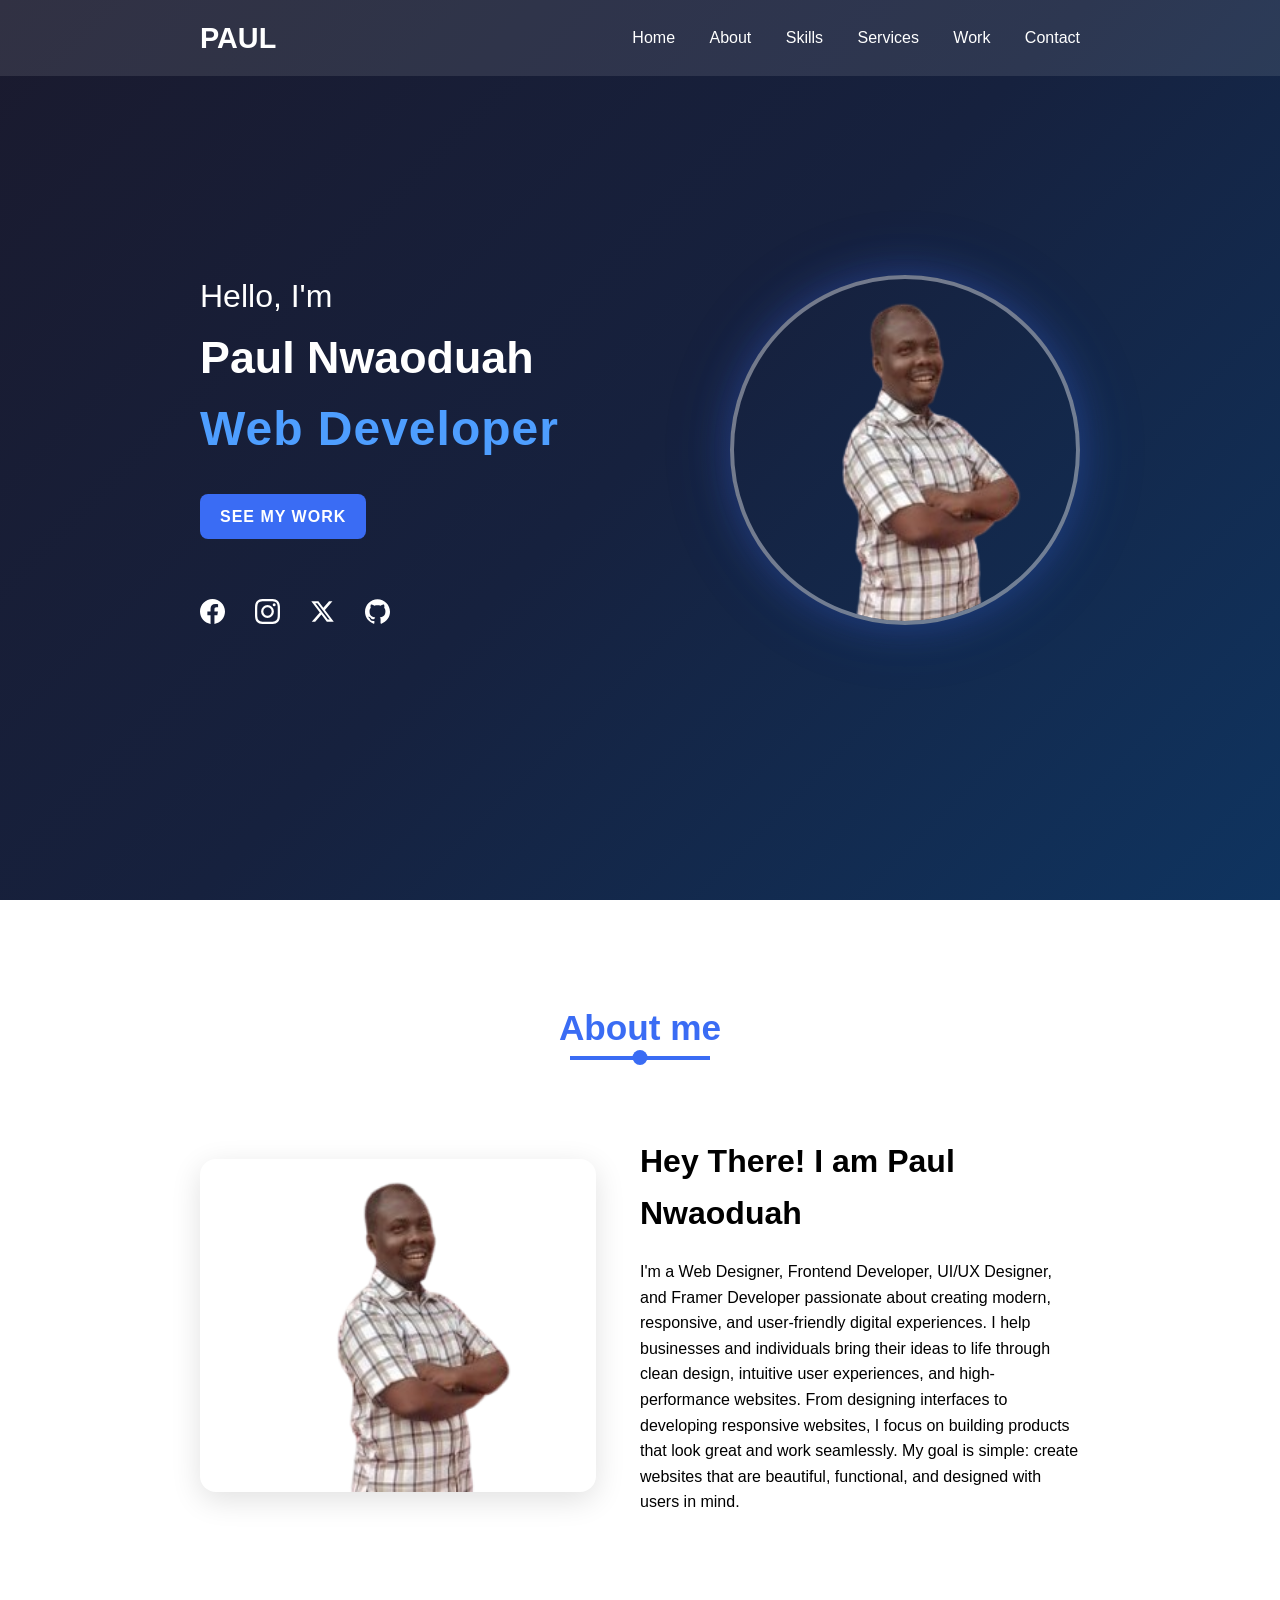
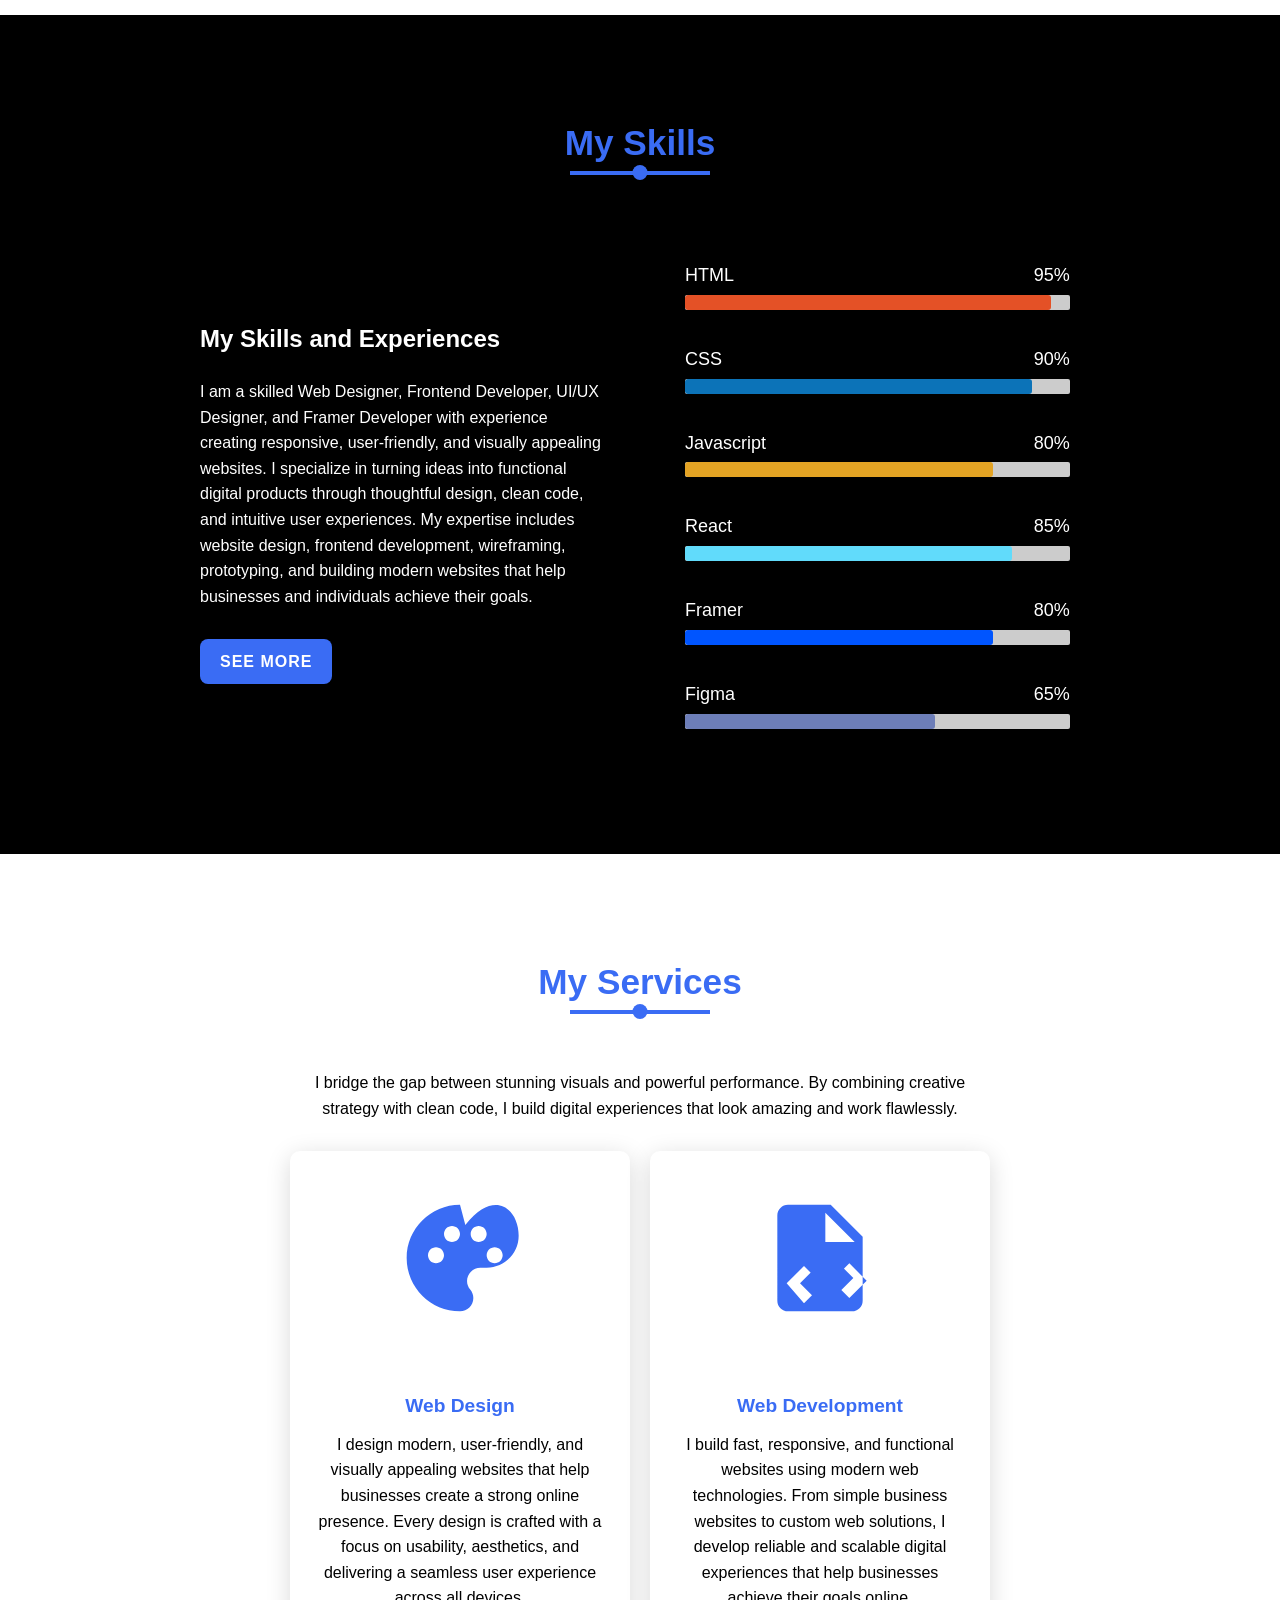
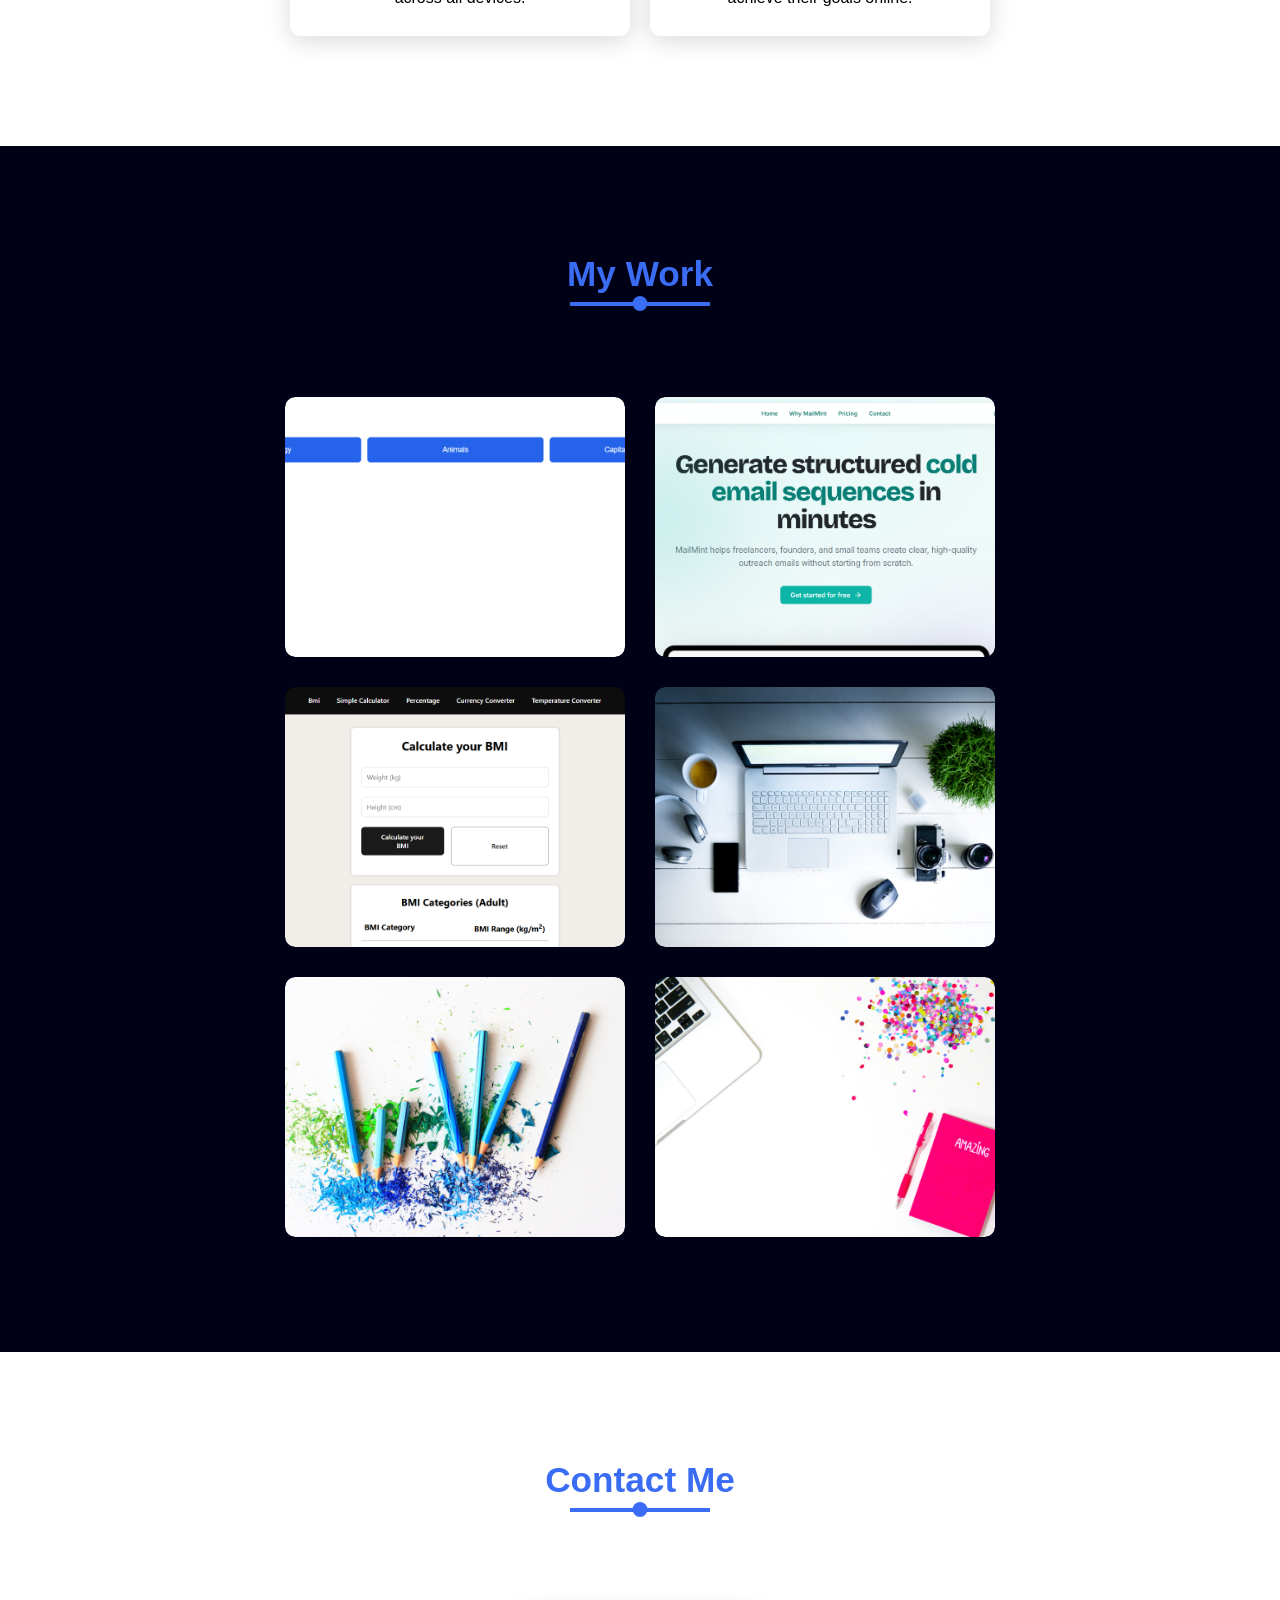
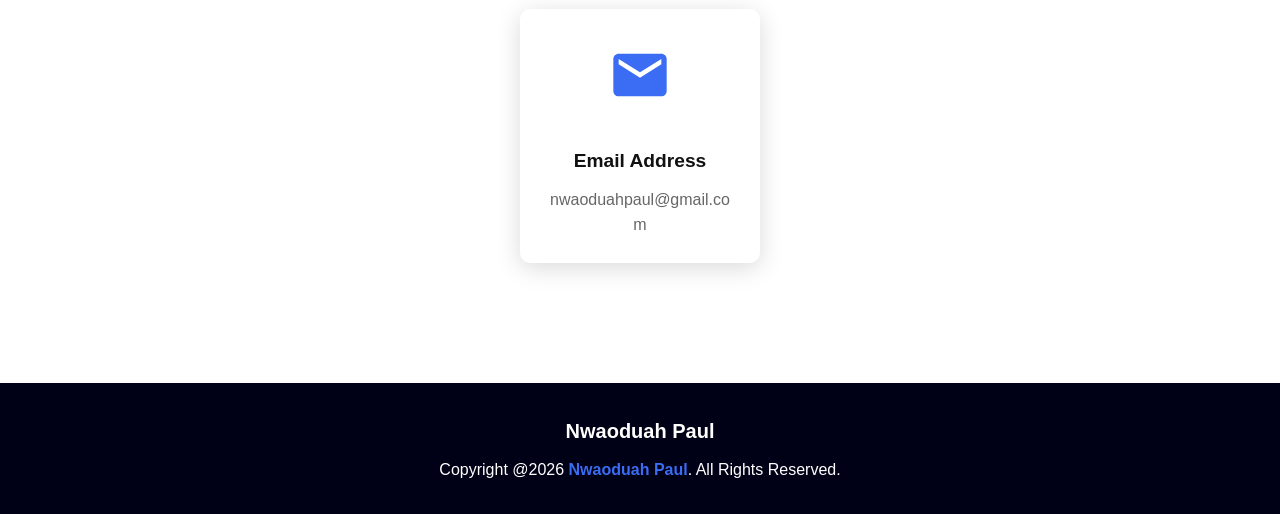
<file: index.html>
<!DOCTYPE html>
<html lang="en">
<head>
    <meta charset="UTF-8">
    <meta name="viewport" content="width=device-width, initial-scale=1.0">
    <title>Paul Portfolio</title>
    <link rel="stylesheet" href="style.css">
</head>
<body>

    <header>
        <a href="" class="brand reveal zoom-in" data-delay="1000">Paul</a>
        <div class="menu-btn"></div>
        <div class="navigation">
            <a href="#main" class="reveal fade-up" data-delay="100">Home</a>
            <a href="#about" class="reveal fade-up" data-delay="200">About</a>
            <a href="#skills" class="reveal fade-up" data-delay="300">Skills</a>
            <a href="#services" class="reveal fade-up" data-delay="400">Services</a>
            <a href="#work" class="reveal fade-up" data-delay="500">Work</a>
            <a href="#contact" class="reveal fade-up" data-delay="600">Contact</a>
        </div>
    </header>

    <section class="main" id="main">
        <div class="content">
            <h2 class="reveal fade-right" data-delay="800">Hello, I'm <br><span>Paul Nwaoduah</span></h2>
            <div class="animated-text reveal fade-left" data-delay="900">
                <h3>Web Developer</h3>
                <h3>Web Designer</h3>
                <h3>Framer Developer</h3>
                <h3>React Developer</h3>
                <h3>UI/UX Designer</h3>
                <h3>Web Developer</h3>
            </div>
            <a href="#work" class="btn reveal zoom-out" data-delay="1000">See My Work</a>
            <div class="media-icons">
                <a href="#" class="reveal fade-in" data-delay="1200">
                    <svg xmlns="http://www.w3.org/2000/svg" viewBox="0 0 24 24" fill="currentColor"><path d="M24 12.073c0-6.627-5.373-12-12-12s-12 5.373-12 12c0 5.99 4.388 10.954 10.125 11.854v-8.385H7.078v-3.47h3.047V9.43c0-3.007 1.792-4.669 4.533-4.669 1.312 0 2.686.235 2.686.235v2.953H15.83c-1.491 0-1.956.925-1.956 1.874v2.25h3.328l-.532 3.47h-2.796v8.385C19.612 23.027 24 18.062 24 12.073z"/></svg>
                </a>
                <a href="#" class="reveal fade-in" data-delay="1300">
                    <svg xmlns="http://www.w3.org/2000/svg" viewBox="0 0 24 24" fill="currentColor"><path d="M12 2.163c3.204 0 3.584.012 4.85.07 3.252.148 4.771 1.691 4.919 4.919.058 1.265.069 1.645.069 4.849 0 3.205-.012 3.584-.069 4.849-.149 3.225-1.664 4.771-4.919 4.919-1.266.058-1.644.07-4.85.07-3.204 0-3.584-.012-4.849-.07-3.26-.149-4.771-1.699-4.919-4.92-.058-1.265-.07-1.644-.07-4.849 0-3.204.013-3.583.07-4.849.149-3.227 1.664-4.771 4.919-4.919 1.266-.057 1.645-.069 4.849-.069zM12 0C8.741 0 8.333.014 7.053.072 2.695.272.273 2.69.073 7.052.014 8.333 0 8.741 0 12c0 3.259.014 3.668.072 4.948.2 4.358 2.618 6.78 6.98 6.98C8.333 23.986 8.741 24 12 24c3.259 0 3.668-.014 4.948-.072 4.354-.2 6.782-2.618 6.979-6.98.059-1.28.073-1.689.073-4.948 0-3.259-.014-3.667-.072-4.947-.196-4.354-2.617-6.78-6.979-6.98C15.668.014 15.259 0 12 0zm0 5.838a6.162 6.162 0 100 12.324 6.162 6.162 0 000-12.324zM12 16a4 4 0 110-8 4 4 0 010 8zm6.406-11.845a1.44 1.44 0 100 2.881 1.44 1.44 0 000-2.881z"/></svg>
                </a>
                <a href="#" class="reveal fade-in" data-delay="1400">
                    <svg xmlns="http://www.w3.org/2000/svg" viewBox="0 0 24 24" fill="currentColor"><path d="M18.244 2.25h3.308l-7.227 8.26 8.502 11.24H16.17l-5.214-6.817L4.99 21.75H1.68l7.73-8.835L1.254 2.25H8.08l4.713 6.231zm-1.161 17.52h1.833L7.084 4.126H5.117z"/></svg>
                </a>
                <a href="#" class="reveal fade-in" data-delay="1500">
                    <svg xmlns="http://www.w3.org/2000/svg" viewBox="0 0 24 24" fill="currentColor"><path d="M12 .297c-6.63 0-12 5.373-12 12 0 5.303 3.438 9.8 8.205 11.385.6.113.82-.258.82-.577 0-.285-.01-1.04-.015-2.04-3.338.724-4.042-1.61-4.042-1.61C4.422 18.07 3.633 17.7 3.633 17.7c-1.087-.744.084-.729.084-.729 1.205.084 1.838 1.236 1.838 1.236 1.07 1.835 2.809 1.305 3.495.998.108-.776.417-1.305.76-1.605-2.665-.3-5.466-1.332-5.466-5.93 0-1.31.465-2.38 1.235-3.22-.135-.303-.54-1.523.105-3.176 0 0 1.005-.322 3.3 1.23.96-.267 1.98-.399 3-.405 1.02.006 2.04.138 3 .405 2.28-1.552 3.285-1.23 3.285-1.23.645 1.653.24 2.873.12 3.176.765.84 1.23 1.91 1.23 3.22 0 4.61-2.805 5.625-5.475 5.92.42.36.81 1.096.81 2.22 0 1.606-.015 2.896-.015 3.286 0 .315.21.69.825.57C20.565 22.092 24 17.592 24 12.297c0-6.627-5.373-12-12-12"/></svg>
                </a>
            </div>
        </div>
        <div class="main-img reveal fade-left" data-delay="800">
            <img src="Image/mypic.png" alt="Paul Nwaoduah">
        </div>
    </section>

    <!-- About Section -->
    <section class="about" id="about">
        <div class="title reveal">
            <h2 class="section-title reveal fade-up" data-delay="1000">About me</h2>
        </div>
        <div class="content">
            <div class="column col-left reveal">
                <div class="img-card reveal fade-right" data-delay="200">
                    <img src="Image/mypic.png" alt="Paul Nwaoduah">
                </div>
            </div>
            <div class="column col-right reveal">
                <h2 class="content-title reveal fade-left" data-delay="200">Hey There! I am Paul Nwaoduah</h2>
                <p class="paragraph-text reveal flip-up" data-delay="400">I'm a Web Designer, Frontend Developer, UI/UX Designer, and Framer Developer passionate about creating modern, responsive, and user-friendly digital experiences.

I help businesses and individuals bring their ideas to life through clean design, intuitive user experiences, and high-performance websites. From designing interfaces to developing responsive websites, I focus on building products that look great and work seamlessly.

My goal is simple: create websites that are beautiful, functional, and designed with users in mind.
            </div>
        </div>
    </section>

    <!-- Skills Section -->
    <section class="skills" id="skills">
        <div class="title">
            <h2 class="section-title reveal fade-up" data-delay="1000">My Skills</h2>
        </div>
        <div class="content">
            <div class="column col-left">
                <h2 class="content-title reveal fade-right" data-delay="200">My Skills and Experiences</h2>
                <div class="paragraph-text reveal flip-down" data-delay="300">I am a skilled Web Designer, Frontend Developer, UI/UX Designer, and Framer Developer with experience creating responsive, user-friendly, and visually appealing websites. I specialize in turning ideas into functional digital products through thoughtful design, clean code, and intuitive user experiences. My expertise includes website design, frontend development, wireframing, prototyping, and building modern websites that help businesses and individuals achieve their goals.</div>
                <a href="#" class="btn reveal zoom-in-right" data-delay="400">See more</a>
            </div>
            <div class="column col-right">
                <div class="bar">
                    <div class="info reveal flip-up" data-delay="100">
                        <span>HTML</span>
                        <span>95%</span>
                    </div>
                    <div class="line html reveal zoom-in-right" data-delay="140"></div>
                </div>
                <div class="bar">
                    <div class="info reveal flip-up" data-delay="200">
                        <span>CSS</span>
                        <span>90%</span>
                    </div>
                    <div class="line css reveal zoom-in-right" data-delay="240"></div>
                </div>
                <div class="bar">
                    <div class="info reveal flip-up" data-delay="300">
                        <span>Javascript</span>
                        <span>80%</span>
                    </div>
                    <div class="line javascript reveal zoom-in-right" data-delay="340"></div>
                </div>
                <div class="bar">
                    <div class="info reveal flip-up" data-delay="400">
                        <span>React</span>
                        <span>85%</span>
                    </div>
                    <div class="line react reveal zoom-in-right" data-delay="440"></div>
                </div>
                <div class="bar">
                    <div class="info reveal flip-up" data-delay="500">
                        <span>Framer</span>
                        <span>80%</span>
                    </div>
                    <div class="line framer reveal zoom-in-right" data-delay="540"></div>
                </div>
                <div class="bar">
                    <div class="info reveal flip-up" data-delay="500">
                        <span>Figma</span>
                        <span>65%</span>
                    </div>
                    <div class="line figma reveal zoom-in-right" data-delay="540"></div>
                </div>
            </div>
        </div>
    </section>

    <!-- Services Section -->
    <section class="services" id="services">
        <div class="title">
            <h2 class="section-title reveal fade-up" data-delay="1000">My Services</h2>
            <p class="reveal fade-up" data-delay="200">I bridge the gap between stunning visuals and powerful performance. By combining creative strategy with clean code, I build digital experiences that look amazing and work flawlessly.</p>
        </div>
        <div class="content">
            <div class="card reveal fade-right" data-delay="400">
                <div class="service-icon">
                    <svg xmlns="http://www.w3.org/2000/svg" viewBox="0 0 24 24" fill="currentColor"><path d="M12 2C6.49 2 2 6.49 2 12s4.49 10 10 10c1.38 0 2.5-1.12 2.5-2.5 0-.61-.23-1.16-.59-1.59-.37-.43-.59-.98-.59-1.59 0-1.38 1.12-2.5 2.5-2.5H17c3.31 0 6-2.69 6-6 0-4.96-4.49-9-10-2zM7.5 13c-.83 0-1.5-.67-1.5-1.5S6.67 10 7.5 10s1.5.67 1.5 1.5S8.33 13 7.5 13zm3-4C9.67 9 9 8.33 9 7.5S9.67 6 10.5 6s1.5.67 1.5 1.5S11.33 9 10.5 9zm5 0c-.83 0-1.5-.67-1.5-1.5S14.67 6 15.5 6s1.5.67 1.5 1.5S16.33 9 15.5 9zm3 4c-.83 0-1.5-.67-1.5-1.5S17.67 10 18.5 10s1.5.67 1.5 1.5S19.33 13 18.5 13z"/></svg>
                </div>
                <div class="info">
                    <h3>Web Design</h3>
                    <p>I design modern, user-friendly, and visually appealing websites that help businesses create a strong online presence. Every design is crafted with a focus on usability, aesthetics, and delivering a seamless user experience across all devices.
</p>
                </div>
            </div>

            <div class="card reveal fade-left" data-delay="400">
                <div class="service-icon">
                    <svg xmlns="http://www.w3.org/2000/svg" viewBox="0 0 24 24" fill="currentColor"><path d="M14 2H6c-1.1 0-2 .9-2 2v16c0 1.1.9 2 2 2h12c1.1 0 2-.9 2-2V8l-6-6zm-1 7V3.5L18.5 9H13zm-2.5 5.5l-2.25 2.25 2.25 2.25-1.5 1.5L5.75 16.75l3.25-3.25 1.5 1.5zm5.5 0l1.5-1.5 3.25 3.25-3.25 3.25-1.5-1.5 2.25-2.25-2.25-2.25z"/></svg>
                </div>
                <div class="info">
                    <h3>Web Development</h3>
                    <p>I build fast, responsive, and functional websites using modern web technologies. From simple business websites to custom web solutions, I develop reliable and scalable digital experiences that help businesses achieve their goals online.
</p>
                </div>
            </div>
        </div>
    </section>

    <!-- Work Section -->
    <section class="work" id="work">
        <div class="title">
            <h2 class="section-title reveal fade-up" data-delay="1000">My Work</h2>
        </div>
       
        <div class="content">
            <a href="word-puzzle.html" target="_blank">
                <div class="card reveal fade-right" data-delay="200">
                    <div class="card-img">
                        <img src="Image/word puzzle.png" alt="word puzzle">
                    </div>
                </div>
            </a>
            <a href="mailmint.html" target="_blank">
                <div class="card reveal fade-up" data-delay="200">
                    <div class="card-img">
                        <img src="Image/Mailmint1.png" alt="mailmint">
                    </div>
                </div>
            </a>
            
            <a href="calculate.html" target="_blank">
            <div class="card reveal fade-left" data-delay="200">
                <div class="card-img">
                    <img src="Image/calculate.png" alt="calculator">
                </div>
            </div>
            </a>
            <div class="card reveal fade-right" data-delay="400">
                <div class="card-img">
                    <img src="Image/work4.jpg" alt="Work 4">
                </div>
            </div>
            <div class="card reveal fade-up" data-delay="400">
                <div class="card-img">
                    <img src="Image/work5.jpg" alt="Work 5">
                </div>
            </div>
            <div class="card reveal fade-left" data-delay="400">
                <div class="card-img">
                    <img src="Image/work6.jpg" alt="Work 6">
                </div>
            </div>
        </div>
    </section>

    <!-- Contact Section -->
    <section class="contact" id="contact">
        <div class="title reveal">
            <h2 class="section-title">Contact Me</h2>
        </div>
        <div class="content">
            <div class="row">
                <div class="card reveal">
                    <div class="contact-icon">
                        <svg xmlns="http://www.w3.org/2000/svg" viewBox="0 0 24 24" fill="currentColor"><path d="M20 4H4c-1.1 0-2 .9-2 2v12c0 1.1.9 2 2 2h16c1.1 0 2-.9 2-2V6c0-1.1-.9-2-2-2zm0 4l-8 5-8-5V6l8 5 8-5v2z"/></svg>
                    </div>
                    <div class="info">
                        <h3>Email Address</h3>
                        <span>nwaoduahpaul@gmail.com</span>
                    </div>
                </div>
            </div>
        </div>
    </section>

    <footer class="footer">
        <span class="footer-title">Nwaoduah Paul</span>
        <p>Copyright @2026 <a href="#">Nwaoduah Paul</a>. All Rights Reserved.</p>
    </footer>

    <script>
        // Scroll Reveal Animation (Intersection Observer)
        const observer = new IntersectionObserver((entries) => {
            entries.forEach(entry => {
                if (entry.isIntersecting) {
                    entry.target.classList.add('active');
                }
            });
        }, { threshold: 0.1 });

        document.querySelectorAll('.reveal').forEach(el => {
            if (el.dataset.delay) {
                el.style.transitionDelay = el.dataset.delay + 'ms';
            }
            observer.observe(el);
        });

        // Mobile menu toggle
        const menuBtn = document.querySelector(".menu-btn");
        const navigation = document.querySelector(".navigation");
        const navigationItems = document.querySelectorAll(".navigation a");

        menuBtn.addEventListener("click", () => {
            menuBtn.classList.toggle("active");
            navigation.classList.toggle("active");
        });

        // Close menu on link click
        navigationItems.forEach((item) => {
            item.addEventListener("click", () => {
                menuBtn.classList.remove("active");
                navigation.classList.remove("active");
            });
        });

        // Sticky header
        window.addEventListener("scroll", () => {
            const header = document.querySelector("header");
            header.classList.toggle("sticky", window.scrollY > 0);
        });
    </script>
</body>
</html>
</file>
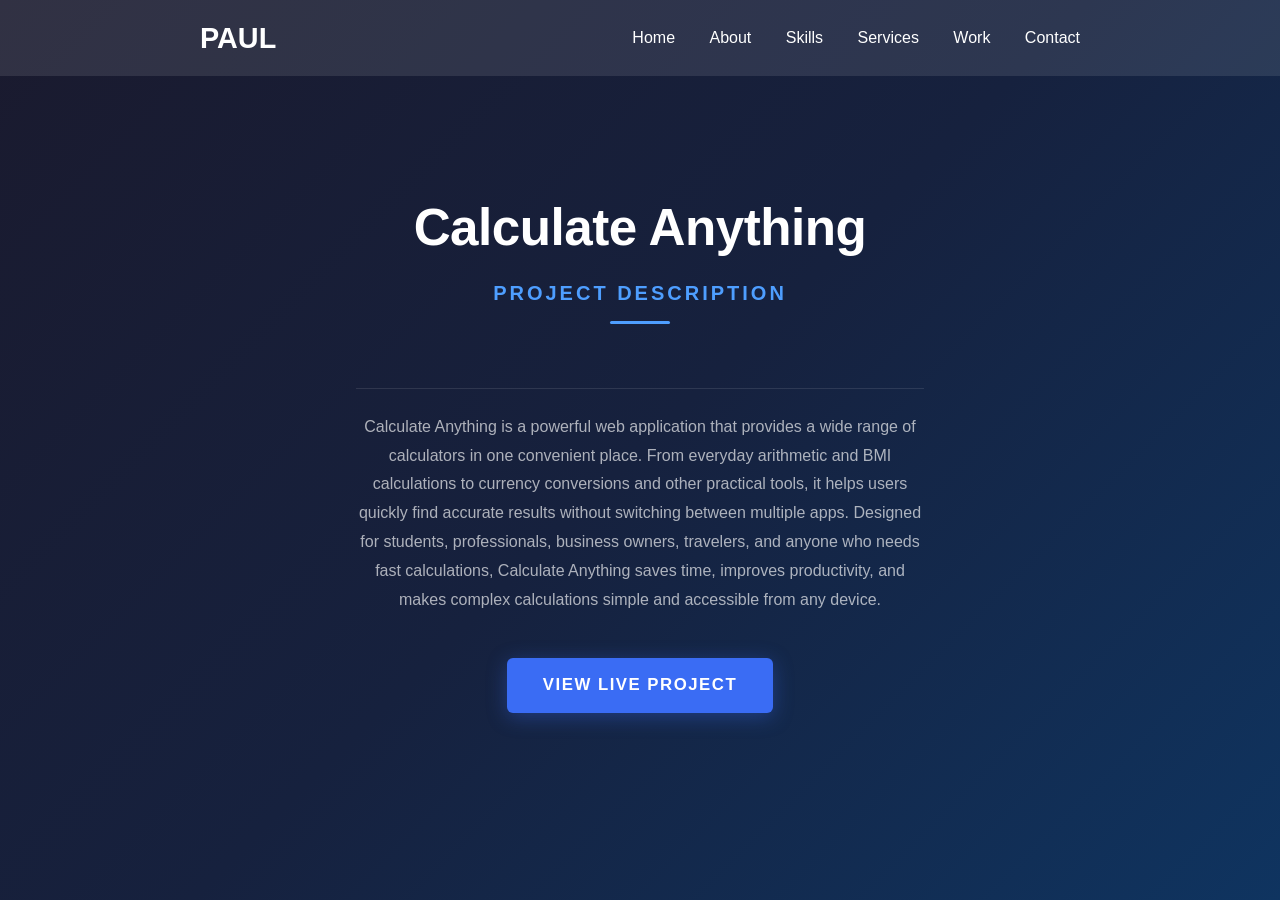
<file: calculate.html>
<!DOCTYPE html>
<html lang="en">
<head>
    <meta charset="UTF-8">
    <meta name="viewport" content="width=device-width, initial-scale=1.0">
    <link rel="stylesheet" href="style.css"> 
    <link rel="stylesheet" href="calculate.css">    
       
    <title>Calculate Anything</title>
</head>
<body>
        <header>
            <a href="index.html" class="brand reveal zoom-in" data-delay="1000">Paul</a>
            <div class="menu-btn"></div>
            <div class="navigation">
                <a href="index.html" class="reveal fade-up" data-delay="100">Home</a>
                <a href="#about" class="reveal fade-up" data-delay="200">About</a>
                <a href="#skills" class="reveal fade-up" data-delay="300">Skills</a>
                <a href="#services" class="reveal fade-up" data-delay="400">Services</a>
                <a href="#work" class="reveal fade-up" data-delay="500">Work</a>
                <a href="#contact" class="reveal fade-up" data-delay="600">Contact</a>
            </div>
        </header>

        <section class="main">
            <div class="content project-content">
                <h1 class="project-title load-anim">Calculate Anything</h1>
                <h3 class="project-subtitle load-anim" style="animation-delay: 0.2s">Project Description</h3>
                <p class="reveal fade-up" data-delay="100">Calculate Anything is a powerful web application that
                    provides a wide range of calculators in one convenient place. From everyday arithmetic and
                    BMI calculations to currency conversions and other practical tools, it helps users quickly 
                    find accurate results without switching between multiple apps.
                     Designed for students, professionals, business owners, travelers, and anyone who needs fast 
                    calculations, Calculate Anything saves time, improves productivity, and makes complex calculations 
                    simple and accessible from any device.
                </p>
                <a href="https://pen-calculate.vercel.app/" target="_blank" class="project-btn reveal fade-up" data-delay="300">View Live Project</a>
            </div>
        </section>

    <script>
        // Scroll Reveal Animation (Intersection Observer)
        const observer = new IntersectionObserver((entries) => {
            entries.forEach(entry => {
                if (entry.isIntersecting) {
                    entry.target.classList.add('active');
                }
            });
        }, { threshold: 0.1 });

        document.querySelectorAll('.reveal').forEach(el => {
            if (el.dataset.delay) {
                el.style.transitionDelay = el.dataset.delay + 'ms';
            }
            observer.observe(el);
        });

        // Mobile menu toggle
        const menuBtn = document.querySelector(".menu-btn");
        const navigation = document.querySelector(".navigation");
        const navigationItems = document.querySelectorAll(".navigation a");

        menuBtn.addEventListener("click", () => {
            menuBtn.classList.toggle("active");
            navigation.classList.toggle("active");
        });

        // Close menu on link click
        navigationItems.forEach((item) => {
            item.addEventListener("click", () => {
                menuBtn.classList.remove("active");
                navigation.classList.remove("active");
            });
        });

        // Sticky header
        window.addEventListener("scroll", () => {
            const header = document.querySelector("header");
            header.classList.toggle("sticky", window.scrollY > 0);
        });
    </script>
</body>
</html>
</file>
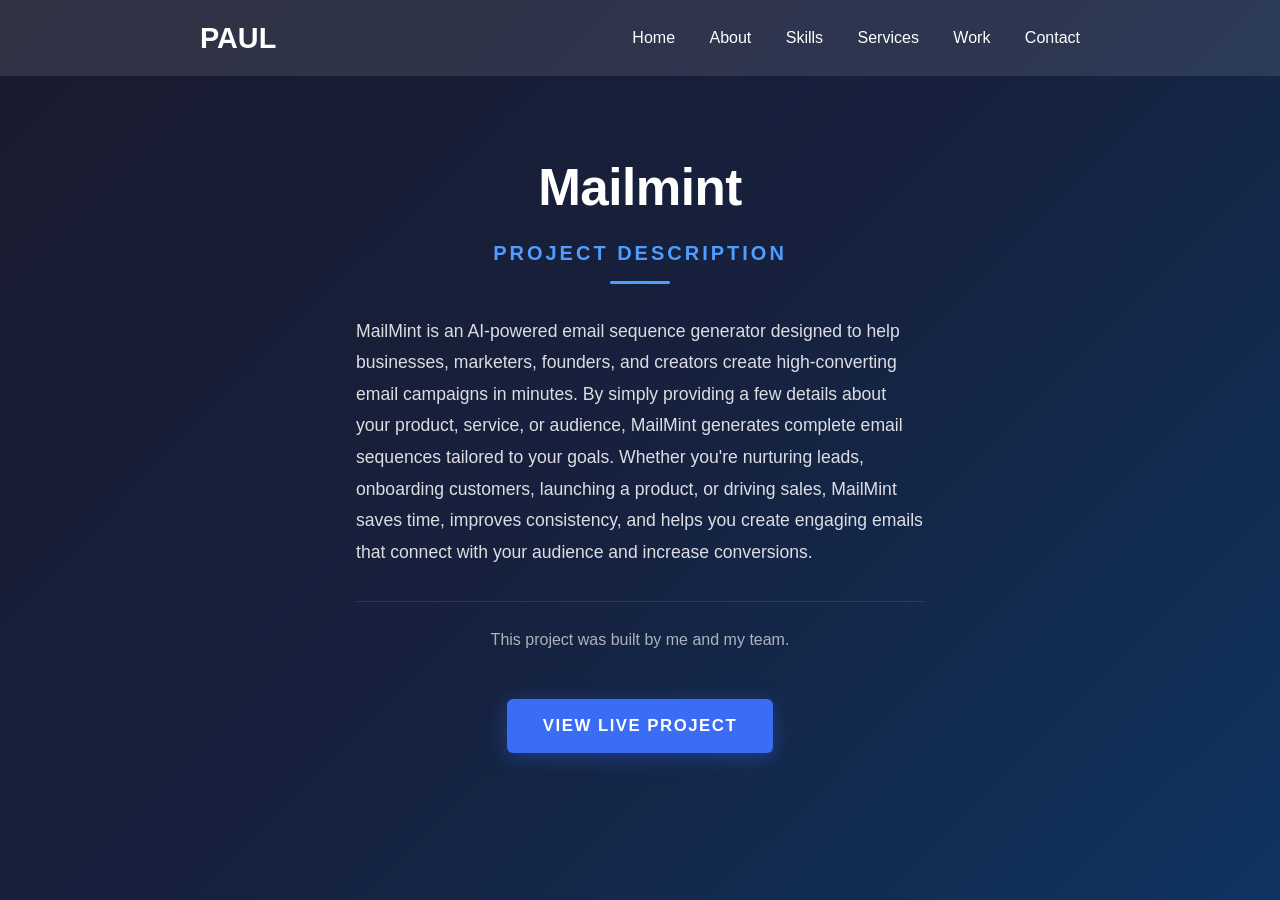
<file: mailmint.html>
<!DOCTYPE html>
<html lang="en">
<head>
    <meta charset="UTF-8">
    <meta name="viewport" content="width=device-width, initial-scale=1.0">
    <link rel="stylesheet" href="style.css"> 
    <link rel="stylesheet" href="mailmint.css">    
       
    <title>Mailmint</title>
</head>
<body>
        <header>
            <a href="index.html" class="brand reveal zoom-in" data-delay="1000">Paul</a>
            <div class="menu-btn"></div>
            <div class="navigation">
                <a href="index.html" class="reveal fade-up" data-delay="100">Home</a>
                <a href="#about" class="reveal fade-up" data-delay="200">About</a>
                <a href="#skills" class="reveal fade-up" data-delay="300">Skills</a>
                <a href="#services" class="reveal fade-up" data-delay="400">Services</a>
                <a href="#work" class="reveal fade-up" data-delay="500">Work</a>
                <a href="#contact" class="reveal fade-up" data-delay="600">Contact</a>
            </div>
        </header>

        <section class="main">
            <div class="content project-content">
                <h1 class="project-title load-anim">Mailmint</h1>
                <h3 class="project-subtitle load-anim" style="animation-delay: 0.2s">Project Description</h3>
                <p class="reveal fade-up" data-delay="100">MailMint is an AI-powered email sequence generator designed to help businesses, marketers,
                    founders, and creators create high-converting email campaigns in minutes. By simply providing
                    a few details about your product, service, or audience, MailMint generates complete email sequences 
                    tailored to your goals.
                    Whether you're nurturing leads, onboarding customers, launching a product, or driving sales, 
                    MailMint saves time, improves consistency, and helps you create engaging emails that connect with
                    your audience and increase conversions.
                </p>
                <p class="reveal fade-up" data-delay="200">This project was built by me and my team.</p>
                <a href="https://mailmintai.vercel.app/" target="_blank" class="project-btn reveal fade-up" data-delay="300">View Live Project</a>
            </div>
        </section>

    <script>
        // Scroll Reveal Animation (Intersection Observer)
        const observer = new IntersectionObserver((entries) => {
            entries.forEach(entry => {
                if (entry.isIntersecting) {
                    entry.target.classList.add('active');
                }
            });
        }, { threshold: 0.1 });

        document.querySelectorAll('.reveal').forEach(el => {
            if (el.dataset.delay) {
                el.style.transitionDelay = el.dataset.delay + 'ms';
            }
            observer.observe(el);
        });

        // Mobile menu toggle
        const menuBtn = document.querySelector(".menu-btn");
        const navigation = document.querySelector(".navigation");
        const navigationItems = document.querySelectorAll(".navigation a");

        menuBtn.addEventListener("click", () => {
            menuBtn.classList.toggle("active");
            navigation.classList.toggle("active");
        });

        // Close menu on link click
        navigationItems.forEach((item) => {
            item.addEventListener("click", () => {
                menuBtn.classList.remove("active");
                navigation.classList.remove("active");
            });
        });

        // Sticky header
        window.addEventListener("scroll", () => {
            const header = document.querySelector("header");
            header.classList.toggle("sticky", window.scrollY > 0);
        });
    </script>
</body>
</html>
</file>
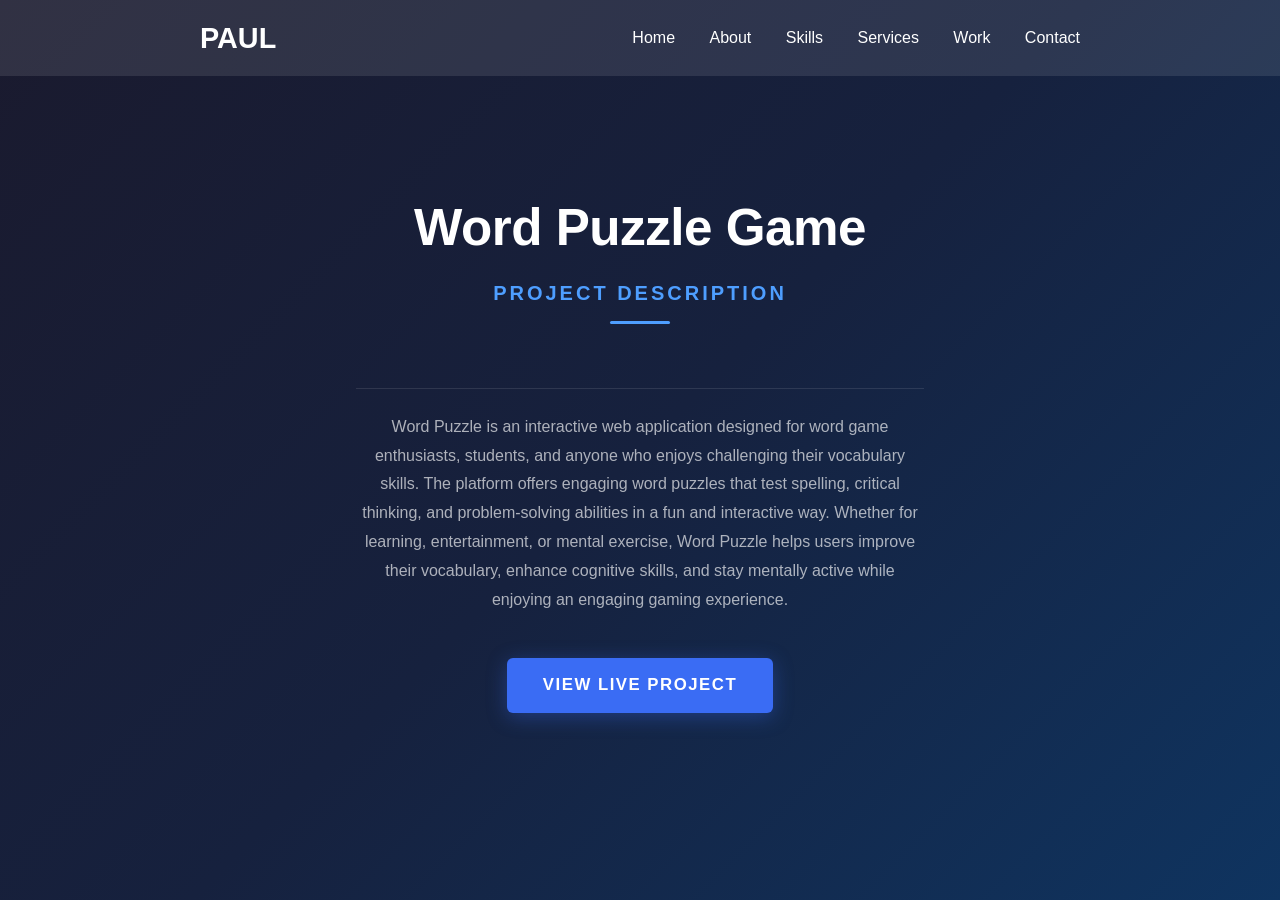
<file: word-puzzle.html>
<!DOCTYPE html>
<html lang="en">
<head>
    <meta charset="UTF-8">
    <meta name="viewport" content="width=device-width, initial-scale=1.0">
    <link rel="stylesheet" href="style.css"> 
    <link rel="stylesheet" href="word-puzzle.css">    
       
    <title>Word Puzzle Game</title>
</head>
<body>
        <header>
            <a href="index.html" class="brand reveal zoom-in" data-delay="1000">Paul</a>
            <div class="menu-btn"></div>
            <div class="navigation">
                <a href="index.html" class="reveal fade-up" data-delay="100">Home</a>
                <a href="#about" class="reveal fade-up" data-delay="200">About</a>
                <a href="#skills" class="reveal fade-up" data-delay="300">Skills</a>
                <a href="#services" class="reveal fade-up" data-delay="400">Services</a>
                <a href="#work" class="reveal fade-up" data-delay="500">Work</a>
                <a href="#contact" class="reveal fade-up" data-delay="600">Contact</a>
            </div>
        </header>

        <section class="main">
            <div class="content project-content">
                <h1 class="project-title load-anim">Word Puzzle Game</h1>
                <h3 class="project-subtitle load-anim" style="animation-delay: 0.2s">Project Description</h3>
                <p class="reveal fade-up" data-delay="100">Word Puzzle is an interactive web application designed
                    for word game enthusiasts, students, and anyone who enjoys challenging their vocabulary skills.
                    The platform offers engaging word puzzles that test spelling, critical thinking, and problem-solving
                    abilities in a fun and interactive way.
                    Whether for learning, entertainment, or mental exercise, Word Puzzle helps users improve their
                    vocabulary, enhance cognitive skills, and stay mentally active while enjoying an engaging gaming
                    experience.

                </p>
                <a href="https://word-puzzle-phi.vercel.app/" target="_blank" class="project-btn reveal fade-up" data-delay="300">View Live Project</a>
            </div>
        </section>

    <script>
        // Scroll Reveal Animation (Intersection Observer)
        const observer = new IntersectionObserver((entries) => {
            entries.forEach(entry => {
                if (entry.isIntersecting) {
                    entry.target.classList.add('active');
                }
            });
        }, { threshold: 0.1 });

        document.querySelectorAll('.reveal').forEach(el => {
            if (el.dataset.delay) {
                el.style.transitionDelay = el.dataset.delay + 'ms';
            }
            observer.observe(el);
        });

        // Mobile menu toggle
        const menuBtn = document.querySelector(".menu-btn");
        const navigation = document.querySelector(".navigation");
        const navigationItems = document.querySelectorAll(".navigation a");

        menuBtn.addEventListener("click", () => {
            menuBtn.classList.toggle("active");
            navigation.classList.toggle("active");
        });

        // Close menu on link click
        navigationItems.forEach((item) => {
            item.addEventListener("click", () => {
                menuBtn.classList.remove("active");
                navigation.classList.remove("active");
            });
        });

        // Sticky header
        window.addEventListener("scroll", () => {
            const header = document.querySelector("header");
            header.classList.toggle("sticky", window.scrollY > 0);
        });
    </script>
</body>
</html>
</file>
<file: style.css>
:root {
    --primary: #3a6cf4;
    --primary-dark: #235bf6;
    --primary-light: #4e9eff;
    --dark-bg: #1a1a2e;
    --dark-bg-2: #16213e;
    --dark-bg-3: #0f3460;
    --black-bg: #000;
    --dark-alt: #000016;
    --text-light: #fff;
    --text-dark: #111;
    --text-muted: #666;
    --font: -apple-system, BlinkMacSystemFont, 'Segoe UI', Roboto, 'Helvetica Neue', Arial, sans-serif;
}

* {
    padding: 0;
    margin: 0;
    font-family: var(--font);
    box-sizing: border-box;
}

html {
    scroll-behavior: smooth;
}

body {
    width: 100%;
    min-height: 100vh;
    overflow-x: hidden;
    line-height: 1.6;
}

img {
    max-width: 100%;
    height: auto;
    display: block;
}

a {
    text-decoration: none;
}

/* Header */
header {
    z-index: 889;
    position: fixed;
    top: 0;
    left: 0;
    width: 100%;
    padding: 15px 200px;
    display: flex;
    justify-content: space-between;
    align-items: center;
    background: rgba(255,255,255,0.1);
    transition: 0.2s ease;
}

header.sticky {
    background: var(--primary);
    padding: 10px 200px;
}

header .brand {
    color: var(--text-light);
    font-size: 1.8em;
    font-weight: 700;
    text-transform: uppercase;
    text-decoration: none;
}

header .navigation {
    position: relative;
}

header .navigation a {
    color: var(--text-light);
    font-size: 1em;
    text-decoration: none;
    font-weight: 500;
    margin-left: 30px;
    transition: color 0.2s ease;
}

header .navigation a:hover {
    color: var(--primary);
}

header.sticky .navigation a:hover {
    color: var(--text-dark);
}

.menu-btn {
    display: none;
}

/* Sections */
section {
    padding: 100px 200px;
}

/* Hero / Main */
.main {
    position: relative;
    width: 100%;
    min-height: 100vh;
    display: flex;
    align-items: center;
    justify-content: space-between;
    background: linear-gradient(135deg, var(--dark-bg) 0%, var(--dark-bg-2) 50%, var(--dark-bg-3) 100%);
}

.main .content {
    max-width: 600px;
}

.main .content h2 {
    color: var(--text-light);
    font-size: 2em;
    font-weight: 500;
}


.main .content h2 span {
    font-size: 2.8rem;
    font-weight: 600;
}

.main-img {
    position: relative;
    width: 350px;
    height: 350px;
    flex-shrink: 0;
    margin-left: 40px;
}

.main-img img {
    width: 100%;
    height: 100%;
    object-fit: cover;
    border-radius: 50%;
    border: 4px solid var(--border-light, rgba(255,255,255,0.4));
    box-shadow: 0 0 40px var(--shadow-color, rgba(58,108,244,0.3)),
                0 0 80px rgba(58,108,244,0.1);
}

/* Animated Text */
.animated-text {
    position: relative;
    height: 70px;
    overflow: hidden;
}

.animated-text h3 {
    color: var(--primary-light);
    font-size: 3em;
    font-weight: 700;
    line-height: 70px;
    letter-spacing: 1px;
}

.animated-text h3:nth-child(1) {
    animation: text-move 12s infinite ease-in-out;
}

@keyframes text-move {
    0%        { margin-top: 0; }
    12%       { margin-top: 0; }
    16%       { margin-top: -70px; }
    28%       { margin-top: -70px; }
    32%       { margin-top: -140px; }
    44%       { margin-top: -140px; }
    48%       { margin-top: -210px; }
    60%       { margin-top: -210px; }
    64%       { margin-top: -280px; }
    76%       { margin-top: -280px; }
    80%       { margin-top: -350px; }
    100%      { margin-top: -350px; }
}

/* Buttons */
.btn {
    color: var(--text-light);
    background: var(--primary);
    font-size: 1em;
    font-weight: 600;
    display: inline-block;
    padding: 10px 20px;
    text-transform: uppercase;
    letter-spacing: 1px;
    border-radius: 0.5rem;
    margin-top: 30px;
    transition: background 0.5s ease;
}

.btn:hover {
    background: var(--primary-dark);
}

/* Social Media Icons */
.media-icons {
    margin-top: 50px;
    display: flex;
    gap: 30px;
}

.media-icons a {
    color: var(--text-light);
    font-size: 25px;
    transition: opacity 0.3s ease;
}

.media-icons a:hover {
    opacity: 0.8;
}

.media-icons a svg {
    width: 25px;
    height: 25px;
    fill: currentColor;
    vertical-align: middle;
}

/* Section Titles */
.title {
    width: 100%;
    display: flex;
    justify-content: center;
    align-items: center;
    flex-direction: column;
}

.section-title {
    position: relative;
    color: var(--primary);
    font-size: 2.2em;
    font-weight: 800;
    margin-bottom: 60px;
}

.section-title::before {
    content: "";
    position: absolute;
    top: 56px;
    left: 50%;
    width: 140px;
    height: 4px;
    background: var(--primary);
    transform: translateX(-50%);
}

.section-title::after {
    content: "";
    position: absolute;
    top: 50px;
    left: 50%;
    width: 15px;
    height: 15px;
    border-radius: 50%;
    background: var(--primary);
    transform: translateX(-50%);
}

.title p {
    font-size: 1em;
    width: 80%;
    text-align: center;
}

/* About */
.about .content {
    position: relative;
    width: 100%;
    display: flex;
    justify-content: space-between;
    align-items: center;
    margin-top: 20px;
}

.about .content .col-left {
    position: relative;
    width: 45%;
}

.about .content .col-right {
    position: relative;
    width: 50%;
}

.about .content .col-left .img-card {
    max-width: 400px;
    border-radius: 16px;
    overflow: hidden;
    box-shadow: 0 8px 30px rgba(0,0,0,0.12);
}

.about .content .col-left .img-card img {
    display: block;
    width: 100%;
    height: auto;
}

.about .content .col-right .content-title {
    font-size: 2em;
    font-weight: 800;
    margin-bottom: 20px;
}

.about .content .col-right .paragraph-text {
    font-size: 1em;
}

/* Skills */
.skills {
    background: var(--black-bg);
}

.skills .content {
    position: relative;
    width: 100%;
    display: flex;
    justify-content: space-between;
    align-items: center;
    color: var(--text-light);
    margin-top: 20px;
}

.skills .content .col-left {
    position: relative;
    width: 46%;
}

.skills .content .col-left .content-title {
    margin-bottom: 20px;
}

.skills .content .col-right {
    position: relative;
    width: 46%;
}

.skills .content .col-right .bar {
    margin-bottom: 15px;
    padding: 10px;
}

.skills .content .col-right .bar .info {
    display: flex;
    align-items: center;
    justify-content: space-between;
    margin-bottom: 5px;
}

.skills .content .col-right .bar .info span {
    font-size: 18px;
    font-weight: 500;
}

.skills .content .col-right .bar .line {
    position: relative;
    width: 100%;
    height: 15px;
    background: #ccc;
    border-radius: 2px;
    overflow: hidden;
}

.skills .content .col-right .bar .line::before {
    content: "";
    position: absolute;
    height: 100%;
    top: 0;
    left: 0;
    border-radius: 3px;
}

.skills .content .col-right .bar .html::before      { width: 95%; background: #e45126; }
.skills .content .col-right .bar .css::before       { width: 90%; background: #0c73b8; }
.skills .content .col-right .bar .javascript::before { width: 80%; background: #e3a324; }
.skills .content .col-right .bar .react::before     { width: 85%; background: #61dbfb; }
.skills .content .col-right .bar .framer::before    { width: 80%; background: #0055ff; }
.skills .content .col-right .bar .figma::before     { width: 65%; background: #6d7eb8; }

/* Services */
.services .content {
    display: flex;
    justify-content: center;
    flex-wrap: wrap;
    flex-direction: row;
    margin-top: 20px;
}

.services .content .card {
    background: var(--text-light);
    width: 340px;
    margin: 10px;
    padding: 25px;
    display: flex;
    justify-content: center;
    align-items: center;
    flex-direction: column;
    border-radius: 10px;
    box-shadow: 0 5px 25px rgba(1,1,1,0.15);
    transition: background 0.3s linear;
}

.services .content .card .service-icon {
    color: var(--primary);
    font-size: 8rem;
    text-align: center;
    transition: transform 0.3s linear, color 0.3s linear;
}

.services .content .card .service-icon svg {
    width: 128px;
    height: 128px;
    fill: currentColor;
}

.services .content .card .info {
    text-align: center;
}

.services .content .card .info h3 {
    color: var(--primary);
    font-size: 1.2rem;
    font-weight: 700;
    margin: 10px;
    transition: transform 0.3s linear, color 0.3s linear;
}

.services .content .card:hover {
    background: var(--primary);
    color: var(--text-light);
}

.services .content .card:hover .service-icon,
.services .content .card:hover .info h3 {
    transform: translateY(-10px);
    color: var(--text-light);
}

/* Work */
.work {
    background: var(--dark-alt);
}

.work .content {
    display: flex;
    justify-content: center;
    flex-direction: row;
    flex-wrap: wrap;
    margin-top: 20px;
}

.work .content > a {
    display: block;
    text-decoration: none;
}

.work .content .card {
    width: 340px;
    margin: 15px;
}

.work .content .card .card-img {
    position: relative;
    width: 100%;
    height: 260px;
    overflow: hidden;
    border-radius: 10px;
}

.work .content .card .card-img img {
    position: absolute;
    top: 0;
    left: 0;
    width: 100%;
    height: 100%;
    object-fit: cover;
    border-radius: 10px;
    transition: transform 0.3s linear;
}

.work .content .card .card-img:hover img {
    transform: scale(1.2);
}

/* Contact */
.contact .content {
    display: flex;
    justify-content: center;
    flex-wrap: wrap;
    flex-direction: column;
    margin-top: 20px;
}

.contact .content .row {
    display: flex;
    justify-content: center;
    flex-wrap: wrap;
    flex-direction: row;
}

.contact .content .row .card {
    background: var(--text-light);
    width: 240px;
    margin: 20px;
    padding: 25px;
    display: flex;
    justify-content: center;
    align-items: center;
    flex-direction: column;
    box-shadow: 0 5px 25px rgba(1,1,1,0.15);
    border-radius: 10px;
}

.contact .content .row .card .contact-icon {
    color: var(--primary);
    font-size: 4em;
    text-align: center;
    transition: transform 0.5s ease;
}

.contact .content .row .card .contact-icon svg {
    width: 64px;
    height: 64px;
    fill: currentColor;
}

.contact .content .row .card:hover .contact-icon {
    transform: translateY(-10px);
}

.contact .content .row .card .info {
    text-align: center;
}

.contact .content .row .card .info h3 {
    color: var(--text-dark);
    font-size: 1.2em;
    font-weight: 700;
    margin: 10px;
}

.contact .content .row .card .info span {
    color: var(--text-muted);
    font-weight: 500;
    word-break: break-all;
}

/* Contact Form (styles kept for potential use) */
.contact-form {
    background: var(--text-light);
    max-width: 600px;
    margin-top: 50px;
    padding: 50px;
    border-radius: 10px;
    box-shadow: 0 5px 25px rgba(1,1,1,0.15);
}

.contact-form h3 {
    color: var(--text-dark);
    font-size: 1.6em;
    font-weight: 600;
    text-align: center;
    margin-bottom: 40px;
}

.contact-form .input-box {
    position: relative;
    width: 100%;
    margin-bottom: 20px;
}

.contact-form .input-box input,
.contact-form .input-box textarea {
    color: var(--text-dark);
    width: 100%;
    padding: 10px;
    font-size: 1em;
    font-weight: 400;
    outline: none;
    border: 1px solid var(--text-dark);
    border-radius: 5px;
    resize: none;
}

.contact-form .input-box .send-btn {
    color: var(--text-light);
    background: var(--primary);
    display: inline-block;
    font-size: 1.1em;
    font-weight: 500;
    text-transform: uppercase;
    letter-spacing: 2px;
    width: 100%;
    border: none;
    cursor: pointer;
    transition: background 0.5s ease;
}

.contact-form .input-box .send-btn:hover {
    background: var(--primary-dark);
}

/* Footer */
.footer {
    background: var(--dark-alt);
    color: var(--text-light);
    text-align: center;
    padding: 2em;
}

.footer .footer-title {
    font-size: 20px;
    font-weight: 600;
}

.footer p {
    font-size: 16px;
    margin-top: 10px;
}

.footer p a {
    color: var(--primary);
    font-weight: 600;
}

/* Scroll Reveal Animation */
.reveal {
    opacity: 0;
    transform: translateY(30px);
    transition: opacity 0.6s ease, transform 0.6s ease;
}

.reveal.active {
    opacity: 1;
    transform: translateY(0);
}

.reveal.fade-in {
    transform: none;
}

.reveal.fade-left {
    transform: translateX(-30px);
}

.reveal.fade-left.active {
    transform: translateX(0);
}

.reveal.fade-right {
    transform: translateX(30px);
}

.reveal.fade-right.active {
    transform: translateX(0);
}

.reveal.zoom-in {
    transform: scale(0.9);
}

.reveal.zoom-in.active {
    transform: scale(1);
}

.reveal.zoom-out {
    transform: scale(1.1);
}

.reveal.zoom-out.active {
    transform: scale(1);
}

.reveal.flip-up {
    transform: perspective(400px) rotateX(10deg) translateY(30px);
    transform-origin: bottom;
}

.reveal.flip-up.active {
    transform: perspective(400px) rotateX(0) translateY(0);
}

.reveal.flip-down {
    transform: perspective(400px) rotateX(-10deg) translateY(-30px);
    transform-origin: top;
}

.reveal.flip-down.active {
    transform: perspective(400px) rotateX(0) translateY(0);
}

.reveal.zoom-in-right {
    transform: scale(0.9) translateX(30px);
}

.reveal.zoom-in-right.active {
    transform: scale(1) translateX(0);
}

.reveal.zoom-out-left {
    transform: scale(1.1) translateX(-30px);
}

.reveal.zoom-out-left.active {
    transform: scale(1) translateX(0);
}



/* ScrollToTop Button */
.scrollToTop-btn {
    z-index: 999;
    position: fixed;
    background: var(--primary);
    color: var(--text-light);
    width: 45px;
    height: 45px;
    right: 0;
    bottom: 10px;
    font-size: 22px;
    text-align: center;
    line-height: 45px;
    border-radius: 3px;
    cursor: pointer;
    pointer-events: none;
    opacity: 0;
    transition: all 0.3s ease;
}

/* ==============================================
   RESPONSIVE
   ============================================== */

/* Small desktops / large tablets */
@media (max-width: 1200px) {
    section {
        padding: 80px 60px;
    }

    header,
    header.sticky {
        padding-left: 60px;
        padding-right: 60px;
    }
}

/* Tablets landscape */
@media (max-width: 1024px) {
    header {
        padding: 12px 30px;
    }

    header.sticky {
        padding: 10px 30px;
    }

    header .navigation {
        display: none;
    }

    .navigation.active {
        z-index: 889;
        position: fixed;
        background: var(--text-light);
        top: 0;
        right: 0;
        width: 380px;
        max-width: 85vw;
        height: 100%;
        display: flex;
        justify-content: center;
        align-items: center;
        flex-direction: column;
        box-shadow: 0 5px 25px rgba(1,1,1,0.15);
        transition: 0.3s ease;
    }

    header .navigation a {
        color: var(--text-dark);
        font-size: 1.2em;
        margin: 10px;
        padding: 10px 40px;
        border-radius: 5px;
    }

    header .navigation a:hover {
        background: var(--primary);
        color: var(--text-light);
        transition: 0.3s ease;
    }

    .menu-btn {
        display: block;
        position: absolute;
        background-image: url(Image/menu.png);
        background-position: center;
        background-size: 30px;
        background-repeat: no-repeat;
        width: 40px;
        height: 40px;
        right: 0;
        margin: 0 20px;
        cursor: pointer;
        transition: 0.3s ease;
    }

    .menu-btn.active {
        z-index: 999;
        background-image: url(Image/close.png);
        background-repeat: no-repeat;
        background-position: center;
        background-size: 25px;
        filter: invert(1);
    }

    section {
        padding: 80px 30px;
    }

    .main {
        flex-direction: column;
        justify-content: center;
        text-align: center;
        padding-top: 100px;
    }

    .main .content h2 {
        font-size: 1em;
    }

    .main .content h2 span {
        font-size: 2.2rem;
    }

    .main-img {
        width: 200px;
        height: 200px;
        margin-left: 0;
        margin-top: 40px;
    }

    .animated-text h3 {
        font-size: 2.2em;
    }

    .section-title {
        font-size: 1.8em;
    }

    .about .content {
        flex-direction: column;
    }

    .about .content .column {
        width: 100%;
    }

    .about .content .col-right {
        margin-top: 40px;
    }

    .skills .content {
        flex-direction: column;
    }

    .skills .content .column {
        position: relative;
        width: 100%;
    }

    .skills .content .col-right {
        margin-top: 40px;
    }

    .contact-form {
        padding: 35px 40px;
    }
}

/* Tablets portrait */
@media (max-width: 768px) {
    section {
        padding: 60px 20px;
    }

    header,
    header.sticky {
        padding: 10px 20px;
    }

    .menu-btn {
        margin: 0 10px;
    }

    .main .content h2 {
        font-size: 0.9em;
    }

    .main .content h2 span {
        font-size: 1.8rem;
    }

    .main-img {
        width: 170px;
        height: 170px;
        margin-top: 30px;
    }

    .animated-text {
        height: 50px;
    }

    .animated-text h3 {
        font-size: 1.6em;
        line-height: 50px;
    }

    @keyframes text-move {
        0%        { margin-top: 0; }
        12%       { margin-top: 0; }
        16%       { margin-top: -50px; }
        28%       { margin-top: -50px; }
        32%       { margin-top: -100px; }
        44%       { margin-top: -100px; }
        48%       { margin-top: -150px; }
        60%       { margin-top: -150px; }
        64%       { margin-top: -200px; }
        76%       { margin-top: -200px; }
        80%       { margin-top: -250px; }
        100%      { margin-top: -250px; }
    }

    .section-title {
        font-size: 1.5em;
        margin-bottom: 40px;
    }

    .section-title::before {
        top: 42px;
        width: 100px;
    }

    .section-title::after {
        top: 37px;
        width: 12px;
        height: 12px;
    }

    .title p {
        width: 100%;
    }

    .about .content .col-right .content-title {
        font-size: 1.5em;
    }

    .services .content .card {
        width: 100%;
        max-width: 400px;
        margin: 10px 0;
    }

    .services .content .card .service-icon svg {
        width: 96px;
        height: 96px;
    }

    .work .content > a,
    .work .content .card {
        width: 100%;
        max-width: 400px;
        margin: 10px 0;
    }

    .work .content .card .card-img {
        height: 220px;
    }

    .contact .content .row .card {
        width: 100%;
        max-width: 300px;
        margin: 15px;
    }

    .media-icons {
        gap: 20px;
        margin-top: 30px;
    }

    .btn {
        font-size: 0.9em;
        padding: 8px 16px;
    }
}

/* Large phones */
@media (max-width: 480px) {
    .main-img {
        width: 140px;
        height: 140px;
        margin-top: 25px;
    }

    .main .content h2 span {
        font-size: 1.5rem;
    }

    .animated-text h3 {
        font-size: 1.3em;
    }

    .section-title {
        font-size: 1.3em;
    }

    .about .content .col-right .content-title {
        font-size: 1.2em;
    }

    .services .content .card {
        padding: 20px;
    }

    .services .content .card .service-icon svg {
        width: 80px;
        height: 80px;
    }

    .work .content .card .card-img {
        height: 200px;
    }

    .contact-form {
        padding: 25px 20px;
    }

    .footer {
        padding: 1.5em 1em;
    }

    .navigation.active {
        width: 100%;
        max-width: 100vw;
    }

    header .navigation a {
        font-size: 1em;
        padding: 10px 30px;
    }
}

/* Small phones */
@media (max-width: 360px) {
    section {
        padding: 50px 15px;
    }

    .main-img {
        width: 120px;
        height: 120px;
    }

    .main .content h2 {
        font-size: 0.8em;
    }

    .main .content h2 span {
        font-size: 1.2rem;
    }

    .animated-text h3 {
        font-size: 1.1em;
    }

    .btn {
        font-size: 0.8em;
        padding: 7px 14px;
        margin-top: 20px;
    }

    .media-icons a svg {
        width: 20px;
        height: 20px;
    }

    .skills .content .col-right .bar .info span {
        font-size: 15px;
    }
}
</file>
<file: calculate.css>
/* ==============================================
   Word Puzzle Game Project Page
   Navbar is inherited from style.css
   ============================================== */

/* ── Hero Section Override ── */
.main {
    display: flex;
    justify-content: center;
    align-items: center;
    text-align: center;
    background: linear-gradient(135deg, var(--dark-bg) 0%, var(--dark-bg-2) 50%, var(--dark-bg-3) 100%);
}

/* ── Load Animation ── */
.load-anim {
    opacity: 0;
    animation: fadeSlideUp 0.8s ease forwards;
}

@keyframes fadeSlideUp {
    0% {
        opacity: 0;
        transform: translateY(30px);
    }
    100% {
        opacity: 1;
        transform: translateY(0);
    }
}

/* ── Project Content ── */
.project-content {
    max-width: 720px;
    margin: 0 auto;
    padding: 2rem 1rem;
}

.project-title {
    color: var(--text-light);
    font-size: 3.2rem;
    font-weight: 800;
    letter-spacing: -0.5px;
    margin-bottom: 0.5rem;
}

.project-subtitle {
    color: var(--primary-light);
    font-size: 1.25rem;
    font-weight: 600;
    text-transform: uppercase;
    letter-spacing: 3px;
    margin-bottom: 2rem;
    position: relative;
    display: inline-block;
}

.project-subtitle::after {
    content: "";
    display: block;
    width: 60px;
    height: 3px;
    background: var(--primary-light);
    margin: 0.75rem auto 0;
    border-radius: 2px;
}

.project-content p {
    color: rgba(255, 255, 255, 0.85);
    font-size: 1.1rem;
    line-height: 1.8;
    margin-bottom: 1.25rem;
    text-align: left;
}

.project-content p:last-of-type {
    text-align: center;
    font-size: 1rem;
    color: rgba(255, 255, 255, 0.65);
    margin-top: 2rem;
    padding-top: 1.5rem;
    border-top: 1px solid rgba(255, 255, 255, 0.1);
}

/* ── Project Button ── */
.project-btn {
    display: inline-block;
    color: var(--text-light);
    background: var(--primary);
    font-size: 1.05rem;
    font-weight: 600;
    padding: 14px 36px;
    text-transform: uppercase;
    letter-spacing: 1.5px;
    border-radius: 6px;
    margin-top: 1.5rem;
    transition: background 0.3s ease, transform 0.2s ease;
    box-shadow: 0 4px 20px rgba(58, 108, 244, 0.35);
}

.project-btn:hover {
    background: var(--primary-dark);
    transform: translateY(-2px);
    box-shadow: 0 6px 28px rgba(58, 108, 244, 0.5);
}

.project-btn:active {
    transform: translateY(0);
}

/* ── Responsive ── */
@media (max-width: 1024px) {
    .project-title {
        font-size: 2.6rem;
    }

    .project-content p {
        font-size: 1rem;
    }
}

@media (max-width: 768px) {
    .project-title {
        font-size: 2rem;
    }

    .project-subtitle {
        font-size: 1rem;
        letter-spacing: 2px;
    }

    .project-content p {
        font-size: 0.95rem;
        line-height: 1.7;
    }

    .project-btn {
        font-size: 0.95rem;
        padding: 12px 28px;
    }
}

@media (max-width: 480px) {
    .project-title {
        font-size: 1.7rem;
    }

    .project-content {
        padding: 1rem 0.5rem;
    }

    .project-content p {
        font-size: 0.9rem;
    }

    .project-btn {
        font-size: 0.85rem;
        padding: 10px 24px;
    }
}
</file>
<file: mailmint.css>
/* ==============================================
   Mailmint Project Page
   Navbar is inherited from style.css
   ============================================== */

/* ── Hero Section Override ── */
.main {
    display: flex;
    justify-content: center;
    align-items: center;
    text-align: center;
    background: linear-gradient(135deg, var(--dark-bg) 0%, var(--dark-bg-2) 50%, var(--dark-bg-3) 100%);
}

/* ── Load Animation ── */
.load-anim {
    opacity: 0;
    animation: fadeSlideUp 0.8s ease forwards;
}

@keyframes fadeSlideUp {
    0% {
        opacity: 0;
        transform: translateY(30px);
    }
    100% {
        opacity: 1;
        transform: translateY(0);
    }
}

/* ── Project Content ── */
.project-content {
    max-width: 720px;
    margin: 0 auto;
    padding: 2rem 1rem;
}

.project-title {
    color: var(--text-light);
    font-size: 3.2rem;
    font-weight: 800;
    letter-spacing: -0.5px;
    margin-bottom: 0.5rem;
}

.project-subtitle {
    color: var(--primary-light);
    font-size: 1.25rem;
    font-weight: 600;
    text-transform: uppercase;
    letter-spacing: 3px;
    margin-bottom: 2rem;
    position: relative;
    display: inline-block;
}

.project-subtitle::after {
    content: "";
    display: block;
    width: 60px;
    height: 3px;
    background: var(--primary-light);
    margin: 0.75rem auto 0;
    border-radius: 2px;
}

.project-content p {
    color: rgba(255, 255, 255, 0.85);
    font-size: 1.1rem;
    line-height: 1.8;
    margin-bottom: 1.25rem;
    text-align: left;
}

.project-content p:last-of-type {
    text-align: center;
    font-size: 1rem;
    color: rgba(255, 255, 255, 0.65);
    margin-top: 2rem;
    padding-top: 1.5rem;
    border-top: 1px solid rgba(255, 255, 255, 0.1);
}

/* ── Project Button ── */
.project-btn {
    display: inline-block;
    color: var(--text-light);
    background: var(--primary);
    font-size: 1.05rem;
    font-weight: 600;
    padding: 14px 36px;
    text-transform: uppercase;
    letter-spacing: 1.5px;
    border-radius: 6px;
    margin-top: 1.5rem;
    transition: background 0.3s ease, transform 0.2s ease;
    box-shadow: 0 4px 20px rgba(58, 108, 244, 0.35);
}

.project-btn:hover {
    background: var(--primary-dark);
    transform: translateY(-2px);
    box-shadow: 0 6px 28px rgba(58, 108, 244, 0.5);
}

.project-btn:active {
    transform: translateY(0);
}

/* ── Responsive ── */
@media (max-width: 1024px) {
    .project-title {
        font-size: 2.6rem;
    }

    .project-content p {
        font-size: 1rem;
    }
}

@media (max-width: 768px) {
    .project-title {
        font-size: 2rem;
    }

    .project-subtitle {
        font-size: 1rem;
        letter-spacing: 2px;
    }

    .project-content p {
        font-size: 0.95rem;
        line-height: 1.7;
    }

    .project-btn {
        font-size: 0.95rem;
        padding: 12px 28px;
    }
}

@media (max-width: 480px) {
    .project-title {
        font-size: 1.7rem;
    }

    .project-content {
        padding: 1rem 0.5rem;
    }

    .project-content p {
        font-size: 0.9rem;
    }

    .project-btn {
        font-size: 0.85rem;
        padding: 10px 24px;
    }
}
</file>
<file: word-puzzle.css>
/* ==============================================
   Word Puzzle Game Project Page
   Navbar is inherited from style.css
   ============================================== */

/* ── Hero Section Override ── */
.main {
    display: flex;
    justify-content: center;
    align-items: center;
    text-align: center;
    background: linear-gradient(135deg, var(--dark-bg) 0%, var(--dark-bg-2) 50%, var(--dark-bg-3) 100%);
}

/* ── Load Animation ── */
.load-anim {
    opacity: 0;
    animation: fadeSlideUp 0.8s ease forwards;
}

@keyframes fadeSlideUp {
    0% {
        opacity: 0;
        transform: translateY(30px);
    }
    100% {
        opacity: 1;
        transform: translateY(0);
    }
}

/* ── Project Content ── */
.project-content {
    max-width: 720px;
    margin: 0 auto;
    padding: 2rem 1rem;
}

.project-title {
    color: var(--text-light);
    font-size: 3.2rem;
    font-weight: 800;
    letter-spacing: -0.5px;
    margin-bottom: 0.5rem;
}

.project-subtitle {
    color: var(--primary-light);
    font-size: 1.25rem;
    font-weight: 600;
    text-transform: uppercase;
    letter-spacing: 3px;
    margin-bottom: 2rem;
    position: relative;
    display: inline-block;
}

.project-subtitle::after {
    content: "";
    display: block;
    width: 60px;
    height: 3px;
    background: var(--primary-light);
    margin: 0.75rem auto 0;
    border-radius: 2px;
}

.project-content p {
    color: rgba(255, 255, 255, 0.85);
    font-size: 1.1rem;
    line-height: 1.8;
    margin-bottom: 1.25rem;
    text-align: left;
}

.project-content p:last-of-type {
    text-align: center;
    font-size: 1rem;
    color: rgba(255, 255, 255, 0.65);
    margin-top: 2rem;
    padding-top: 1.5rem;
    border-top: 1px solid rgba(255, 255, 255, 0.1);
}

/* ── Project Button ── */
.project-btn {
    display: inline-block;
    color: var(--text-light);
    background: var(--primary);
    font-size: 1.05rem;
    font-weight: 600;
    padding: 14px 36px;
    text-transform: uppercase;
    letter-spacing: 1.5px;
    border-radius: 6px;
    margin-top: 1.5rem;
    transition: background 0.3s ease, transform 0.2s ease;
    box-shadow: 0 4px 20px rgba(58, 108, 244, 0.35);
}

.project-btn:hover {
    background: var(--primary-dark);
    transform: translateY(-2px);
    box-shadow: 0 6px 28px rgba(58, 108, 244, 0.5);
}

.project-btn:active {
    transform: translateY(0);
}

/* ── Responsive ── */
@media (max-width: 1024px) {
    .project-title {
        font-size: 2.6rem;
    }

    .project-content p {
        font-size: 1rem;
    }
}

@media (max-width: 768px) {
    .project-title {
        font-size: 2rem;
    }

    .project-subtitle {
        font-size: 1rem;
        letter-spacing: 2px;
    }

    .project-content p {
        font-size: 0.95rem;
        line-height: 1.7;
    }

    .project-btn {
        font-size: 0.95rem;
        padding: 12px 28px;
    }
}

@media (max-width: 480px) {
    .project-title {
        font-size: 1.7rem;
    }

    .project-content {
        padding: 1rem 0.5rem;
    }

    .project-content p {
        font-size: 0.9rem;
    }

    .project-btn {
        font-size: 0.85rem;
        padding: 10px 24px;
    }
}
</file>
